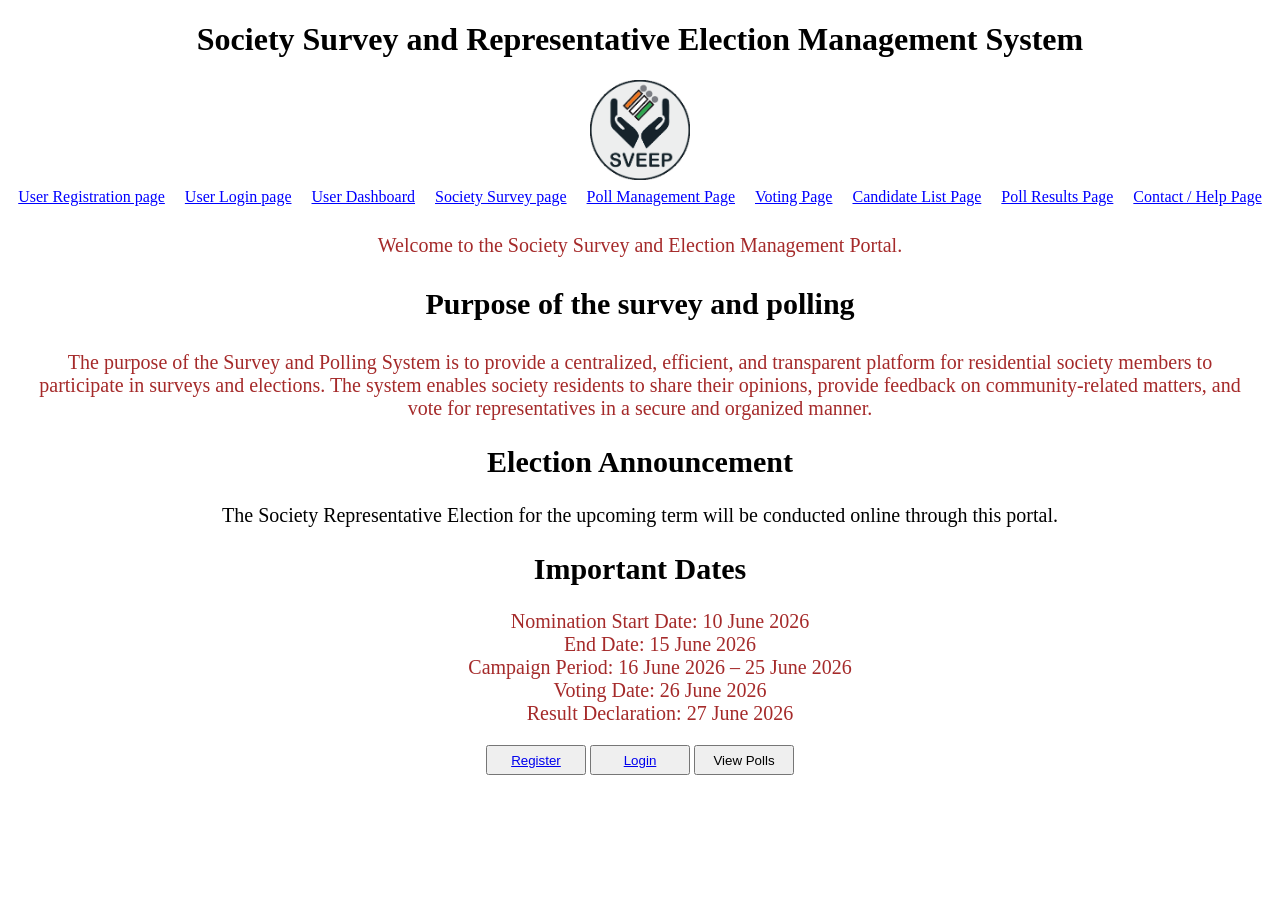
<file: index.html>
<!DOCTYPE html>
<html lang="en">
<head>
    <meta charset="UTF-8">
    <meta name="viewport" content="width=device-width, initial-scale=1.0">
    <title>Society Survey and Representative Election Management System</title>
    <link rel="stylesheet" href="./css/style.css">
</head>
<body>
 <header>
    <h1 style="text-align: center;">Society Survey and Representative Election Management System</h1>
    <img src="./img/logo.png" alt="Logo" width="100px" height="100px" id ="img">
 </header>
 <nav >
    <a href="./register.html" target="_blank">User Registration page</a>
    <a href="./login.html" target="_blank">User Login page</a>
    <a href="./dashboard.html" target="_blank">User Dashboard</a>
    <a href="./survey.html" target="_blank"> Society Survey page</a>
    <a href="./polls.html" target="_blank">Poll Management Page</a>
    <a href="./vote.html" target="_blank">Voting Page</a>
    <a href="./candidates.html" target="_blank">Candidate List Page</a>
    <a href="./results.html" target="_blank">Poll Results Page</a>
    <a href="./contact.html" target="_blank"> Contact / Help Page</a>
 </nav>
 <p>Welcome to the Society Survey and Election Management Portal.</p>
 <h3 style="text-align:center;font-weight: bold;font-size: 30px;">Purpose of the survey and polling</h3>
 <p>The purpose of the Survey and Polling System is to provide a centralized, efficient, and transparent platform for residential society members to participate in surveys and elections. The system enables society residents to share their opinions, provide feedback on community-related matters, and vote for representatives in a secure and organized manner.</p>
<section class="announcement">
<h1>Election Announcement</h1>

The Society Representative Election for the upcoming term will be conducted online through this portal.

<h1>Important Dates</h1>
<ul class="list">
<li>Nomination Start Date: 10 June 2026</li>
<li>End Date: 15 June 2026</li>
<li>Campaign Period: 16 June 2026 – 25 June 2026</li>
<li>Voting Date: 26 June 2026</li>
<li>Result Declaration: 27 June 2026</li>
</ul>
</section>
<section class="butns">
   <button><a href="./register.html">Register</a></button>
   <button><a href="./login.html">Login</a></button>
   <button>View Polls</button>
</section>
</body>

</html>
</file>
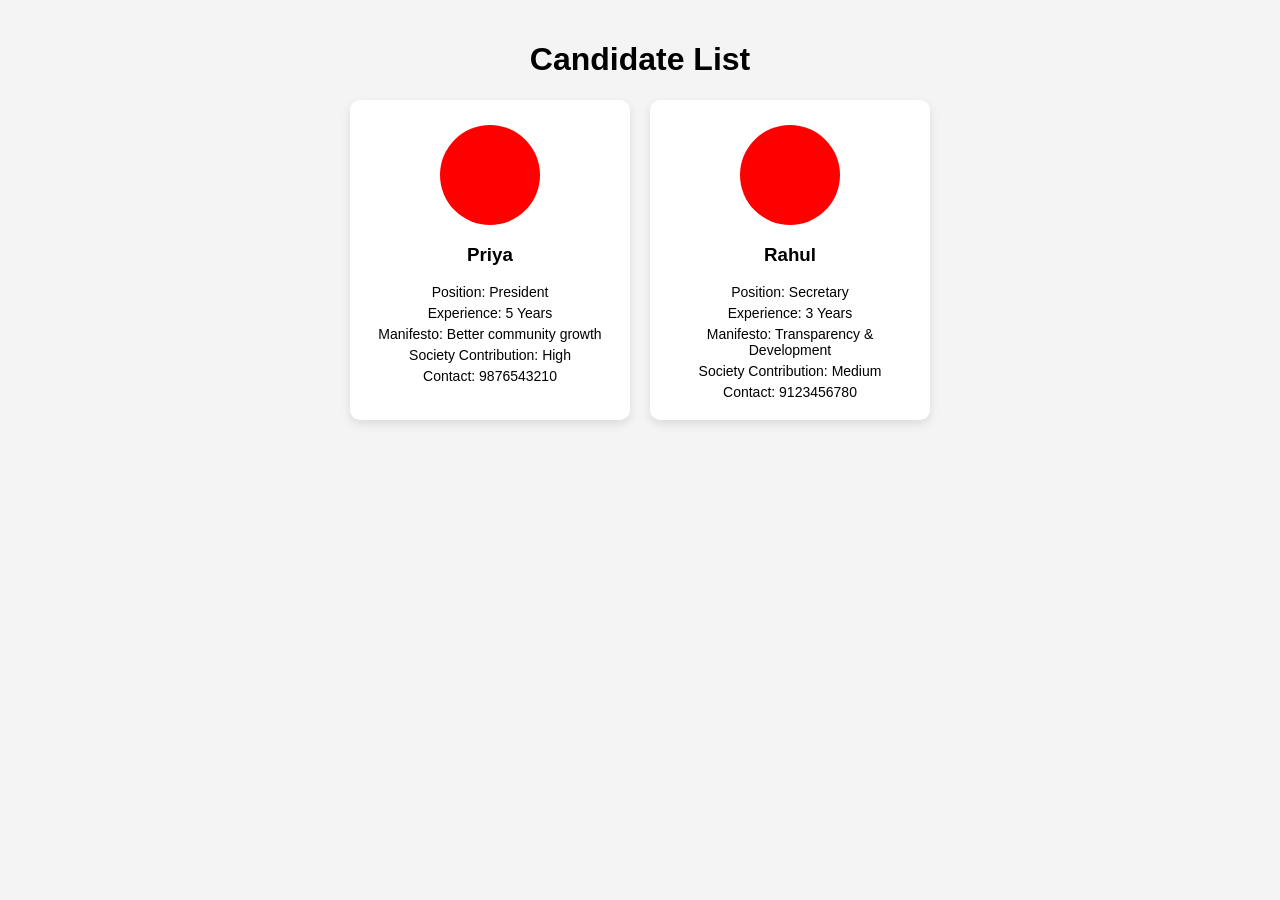
<file: candidates.html>
<!DOCTYPE html>
<html lang="en">
<head>
<meta charset="UTF-8">
<title>Candidate List</title>

<style>
body {
    font-family: Arial, sans-serif;
    background: #f4f4f4;
    margin: 0;
    padding: 20px;
}

h1 {
    text-align: center;
}

.container {
    display: flex;
    flex-wrap: wrap;
    justify-content: center;
    gap: 20px;
}

.card {
    background: white;
    width: 250px;
    padding: 15px;
    border-radius: 10px;
    box-shadow: 0 4px 10px rgba(0,0,0,0.1);
    text-align: center;

    transform: rotateY(0deg);
    transition: transform 0.6s;
    transform-style: preserve-3d;
}

.card:hover {
    transform: rotateY(15deg);
}

.photo {
    width: 100px;
    height: 100px;
    border-radius: 50%;
    background: #ccc;
    margin: 10px auto;
    background-color: red;
    
}

.info {
    font-size: 14px;
    margin: 5px 0;
}
</style>
</head>

<body>

<h1>Candidate List</h1>

<div class="container">

    <div class="card">
        <div class="photo"></div>
        <h3>Priya</h3>
        <div class="info">Position: President</div>
        <div class="info">Experience: 5 Years</div>
        <div class="info">Manifesto: Better community growth</div>
        <div class="info">Society Contribution: High</div>
        <div class="info">Contact: 9876543210</div>
    </div>

    <div class="card">
        <div class="photo"></div>
        <h3>Rahul</h3>
        <div class="info">Position: Secretary</div>
        <div class="info">Experience: 3 Years</div>
        <div class="info">Manifesto: Transparency & Development</div>
        <div class="info">Society Contribution: Medium</div>
        <div class="info">Contact: 9123456780</div>
    </div>

</div>

</body>
</html>
</file>
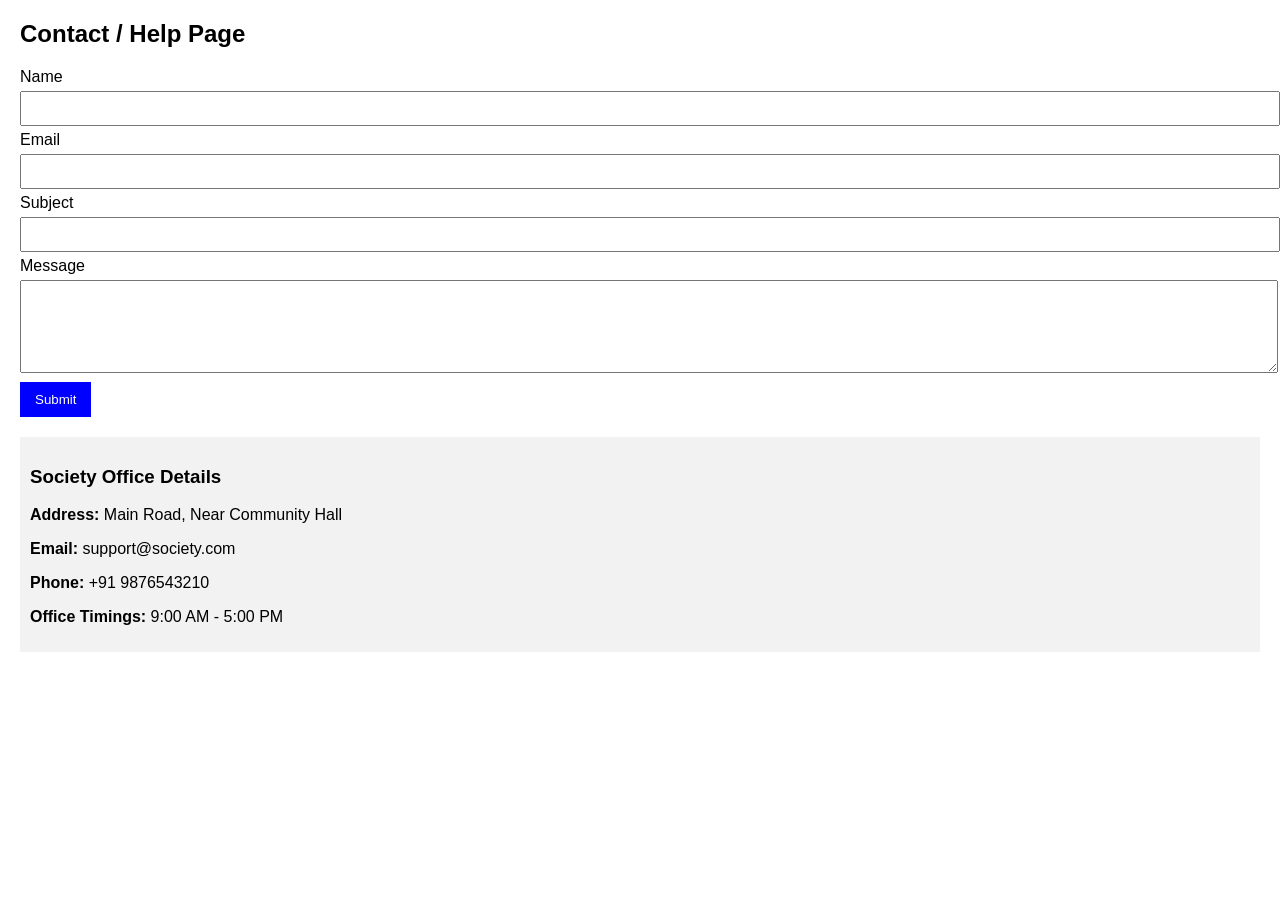
<file: contact.html>
<!DOCTYPE html>
<html>
<head>
    <title>Contact Us</title>
    <style>
        body {
            font-family: Arial;
            margin: 20px;
        }

        input, textarea {
            width: 100%;
            padding: 8px;
            margin: 5px 0;
        }

        button {
            padding: 10px 15px;
            background: blue;
            color: white;
            border: none;
        }

        .info {
            margin-top: 20px;
            padding: 10px;
            background: #f2f2f2;
        }
    </style>
</head>
<body>

<h2>Contact / Help Page</h2>
<form>
    <label>Name</label>
    <input type="text">

    <label>Email</label>
    <input type="email">

    <label>Subject</label>
    <input type="text">

    <label>Message</label>
    <textarea rows="5"></textarea>

    <button type="submit">Submit</button>
</form>
<div class="info">
    <h3>Society Office Details</h3>
    <p><b>Address:</b> Main Road, Near Community Hall</p>
    <p><b>Email:</b> support@society.com</p>
    <p><b>Phone:</b> +91 9876543210</p>
    <p><b>Office Timings:</b> 9:00 AM - 5:00 PM</p>
</div>

</body>
</html>
</file>
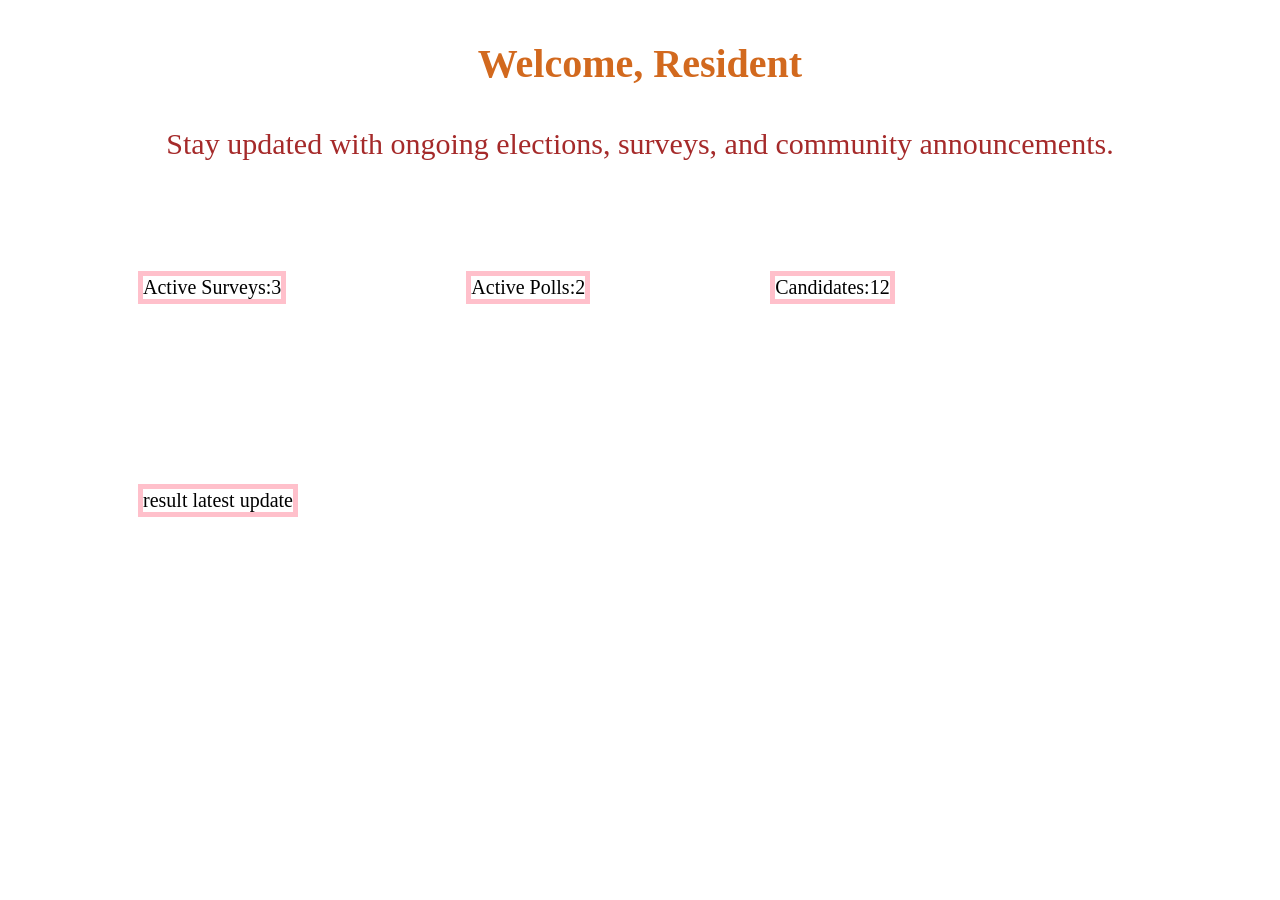
<file: dashboard.html>
<!DOCTYPE html>
<html lang="en">
<head>
    <meta charset="UTF-8">
    <meta name="viewport" content="width=device-width, initial-scale=1.0">
    <title>DashBoard</title>
    <link rel="stylesheet" href="./css/style.css">
</head>
<body>
 <h3 style="color:chocolate;font-size: 40px;text-align:center">Welcome, Resident</h3>
 <p style="font-size: 30px;">Stay updated with ongoing elections, surveys,
and community announcements.</p>
<ul class="boxes">
    <li>Active Surveys:3</li>
    <li>Active Polls:2</li>
    <li>Candidates:12</li>
    <li>result latest update</li>
</ul>
    
</body>
</html>
</file>
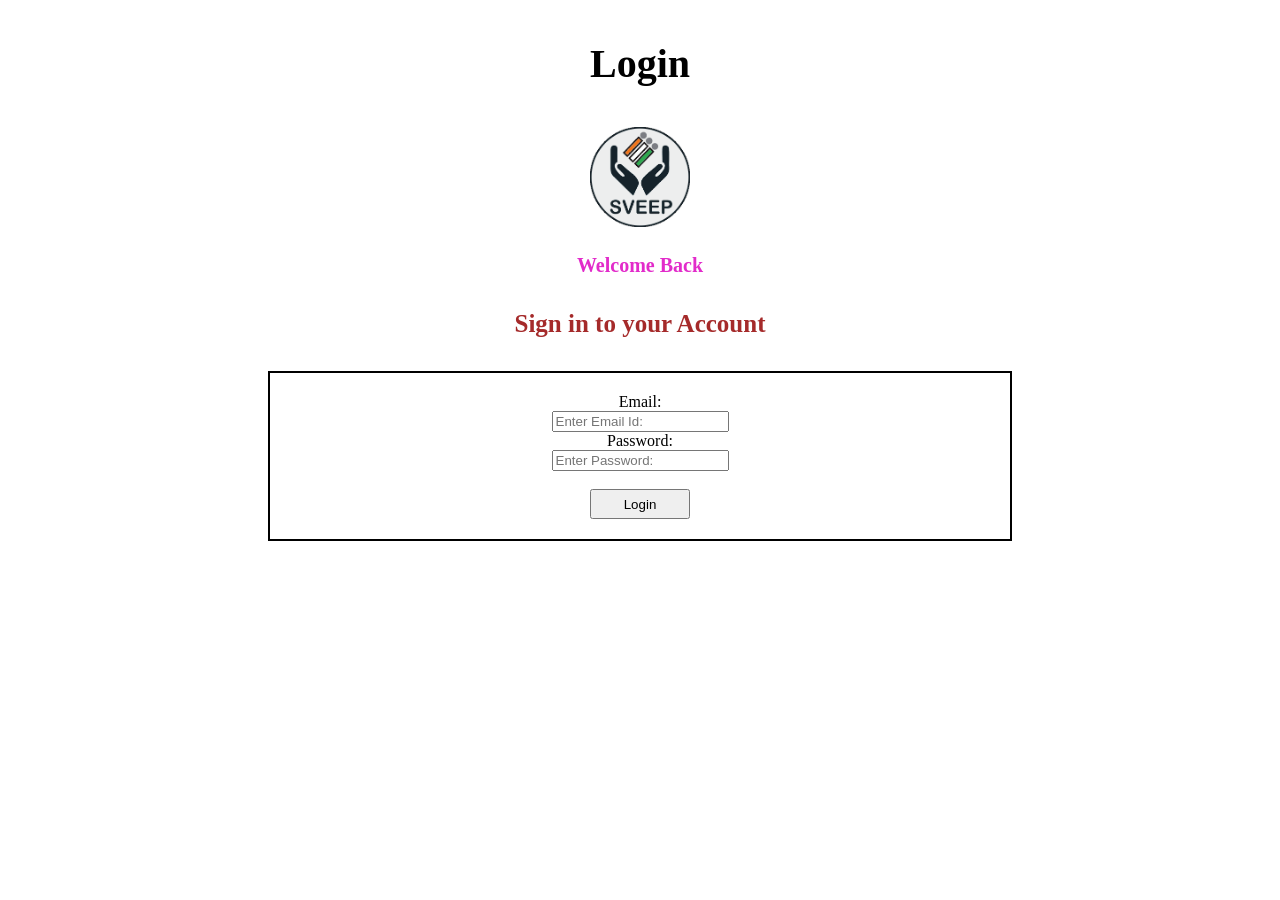
<file: login.html>
<!DOCTYPE html>
<html lang="en">
<head>
    <meta charset="UTF-8">
    <meta name="viewport" content="width=device-width, initial-scale=1.0">
    <title>Login page</title>
    <link rel="stylesheet" href="./css/style.css">
</head>
<body>
    <h3 style="text-align: center;font-size: 40px;">Login</h3>
    <img src="./img/logo.png" alt="Logo" width="100px" height="100px" id ="img">
    <h4 style ="color:rgb(226, 43, 202);font-size:20px;text-align: center;">Welcome Back</h4>
    <h4 style ="color: brown;font-size:25px;text-align: center;">Sign in to your Account</h4>
    <form id="reg">
        Email:<li><input type ="email" id = "emailid" placeholder="Enter Email Id:" required></li>
        Password:<li><input type ="password" id = "pass" placeholder="Enter Password:" required></li>
        <br>
        <button>Login</button>
    </form>
</body>
</html>
</file>
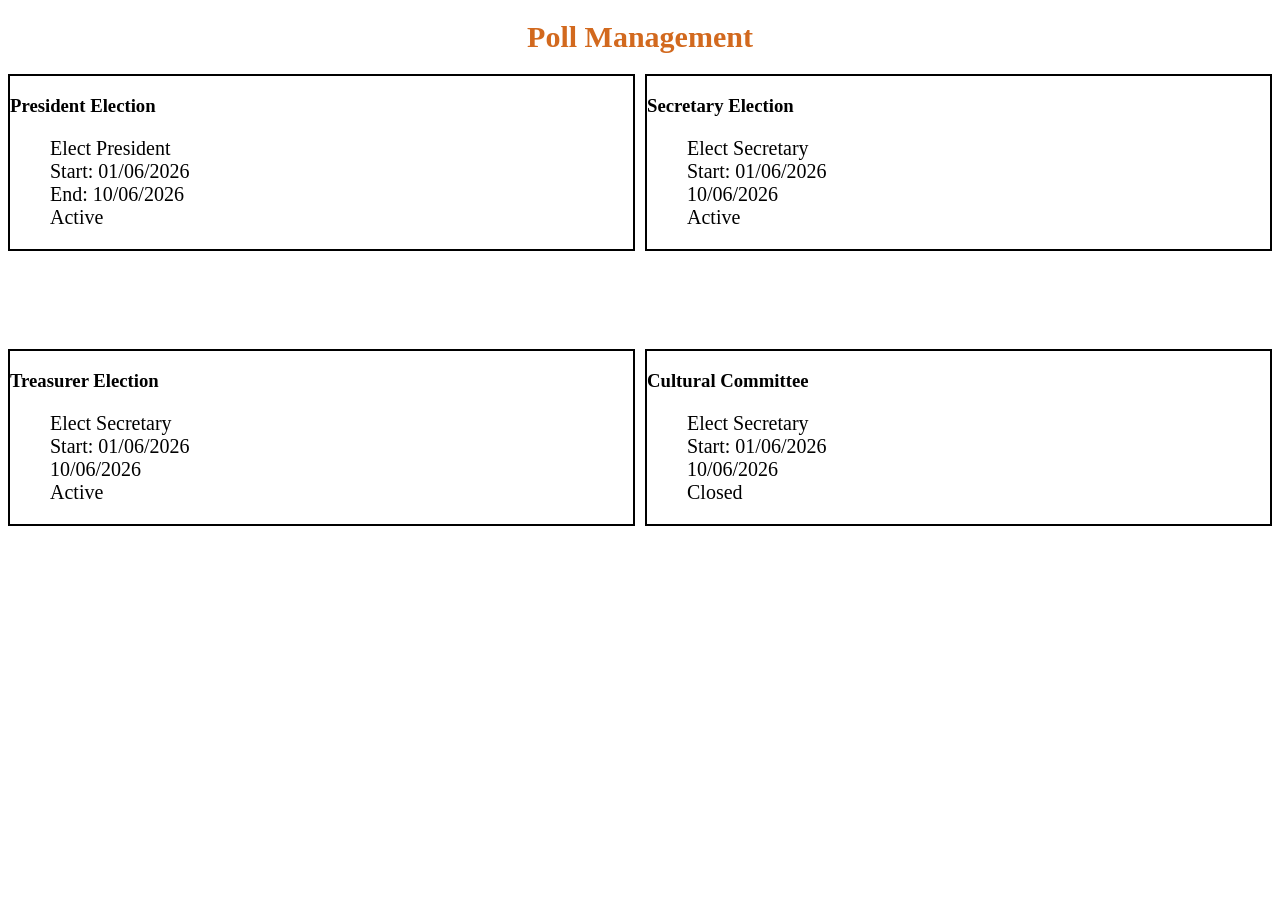
<file: polls.html>
<!DOCTYPE html>
<html lang="en">
<head>
    <meta charset="UTF-8">
    <meta name="viewport" content="width=device-width, initial-scale=1.0">
    <title>Polls Page</title>
    <link rel="stylesheet" href="./css/style.css">
</head>
<body>
    <h1 style="font-size: 30px;color: chocolate;text-align: center;">Poll Management</h1>
    <div class="grid-box">
        <div class="g1" >
            <h3>President Election</h3>
            <ul>
                <li>Elect President</li>
                <li>Start: 01/06/2026</li>
                <li>End: 10/06/2026</li>
                <li> Active </li>
            </ul>

        </div>
        <div class="g2" >
            <h3>Secretary Election</h3>
            <ul>
                <li>Elect Secretary </li>
                <li>Start: 01/06/2026</li>
                <li>10/06/2026 </li>
                <li> Active </li>
            </ul>

        </div>
        <div class="g3" >
            <h3>Treasurer Election</h3>
            <ul>
                <li>Elect Secretary </li>
                <li>Start: 01/06/2026</li>
                <li>10/06/2026 </li>
                <li> Active </li>
            </ul>

        </div>
        <div class="g4" >
            <h3>Cultural Committee</h3>
            <ul>
                <li>Elect Secretary </li>
                <li>Start: 01/06/2026</li>
                <li>10/06/2026 </li>
                <li> Closed </li>
            </ul>

        </div>
    </div>
</body>
</html>
</file>
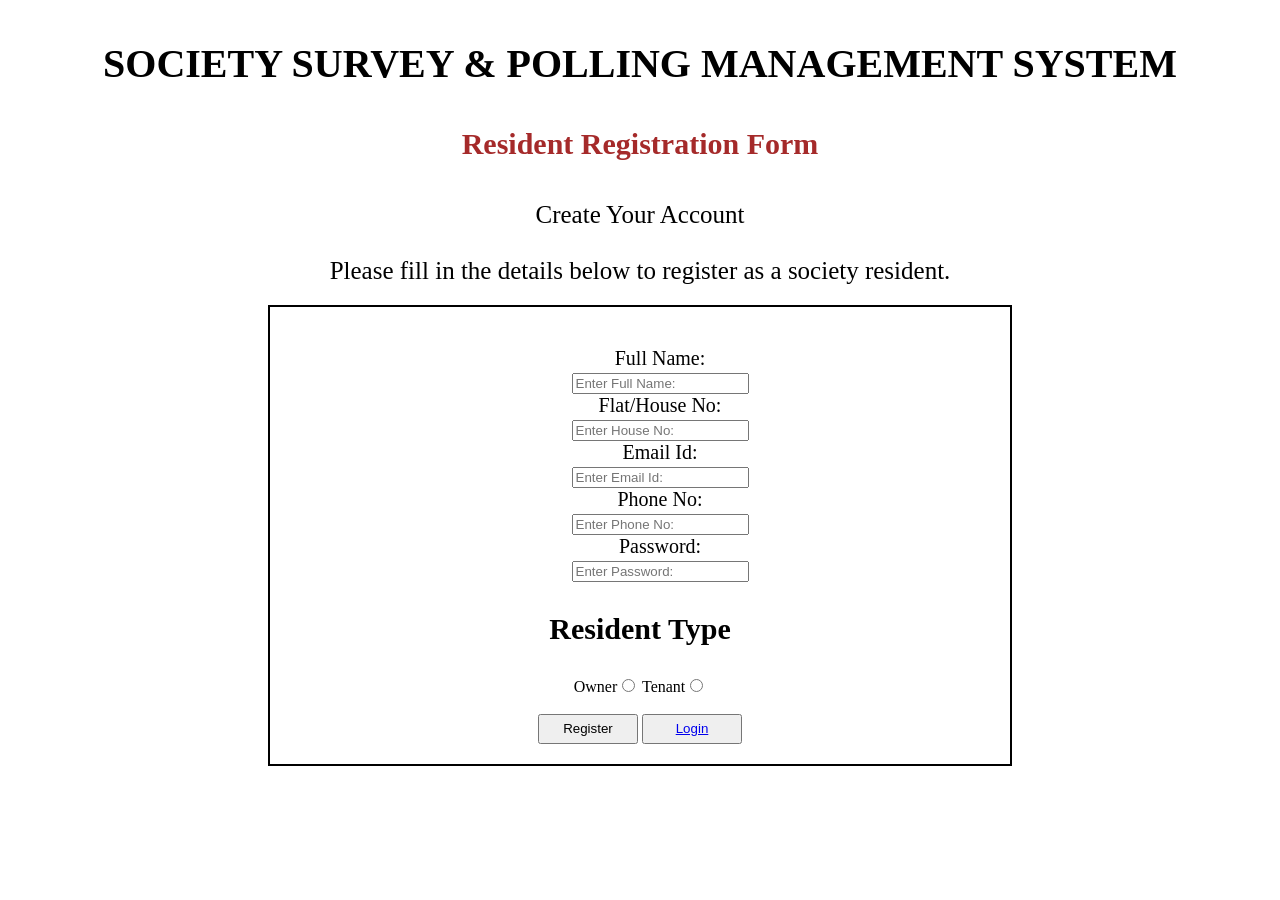
<file: register.html>
<!DOCTYPE html>
<html lang="en">
<head>
    <meta charset="UTF-8">
    <meta name="viewport" content="width=device-width, initial-scale=1.0">
    <title>Registration Page</title>
    <link rel="stylesheet" href="./css/style.css">
</head>
<body>
    <h3 style=";font-size: 40px;font-weight: bold;text-align: center;">SOCIETY SURVEY & POLLING MANAGEMENT SYSTEM</h3>
    <h4 style="color:brown;font-size: 30px;font-weight: bold;text-align: center;">Resident Registration Form</h4>
    <p style="color:black;font-size:25px"> Create Your Account
    <br>
    <br>
    Please fill in the details below to register as a society resident.
    </pre>
</p>
<form id="reg">
    <ul>
        Full Name:<li><input type ="text" id = "name" placeholder="Enter Full Name:" required></li>
        Flat/House No:<li><input type ="address" id = "address" placeholder="Enter House No:" required></li>
        Email Id:<li><input type ="email" id = "emailid" placeholder="Enter Email Id:" required></li>
        Phone No:<li><input type ="tel" id = "mobileno" placeholder="Enter Phone No:" required></li>
        Password:<li><input type ="password" id = "pass" placeholder="Enter Password:" required></li>
    </ul>
    <h3 class = "purpose">Resident Type</h3>
    Owner<input type = "radio" id="owner" name="res" value="Owner">
    Tenant<input type = "radio" id="tenant" name="res" value="tenant">
    <br>
    <br>
    <button>Register</button>
    <button><a href="./login.html">Login</a></button>
</form>
</body>
</html>
</file>
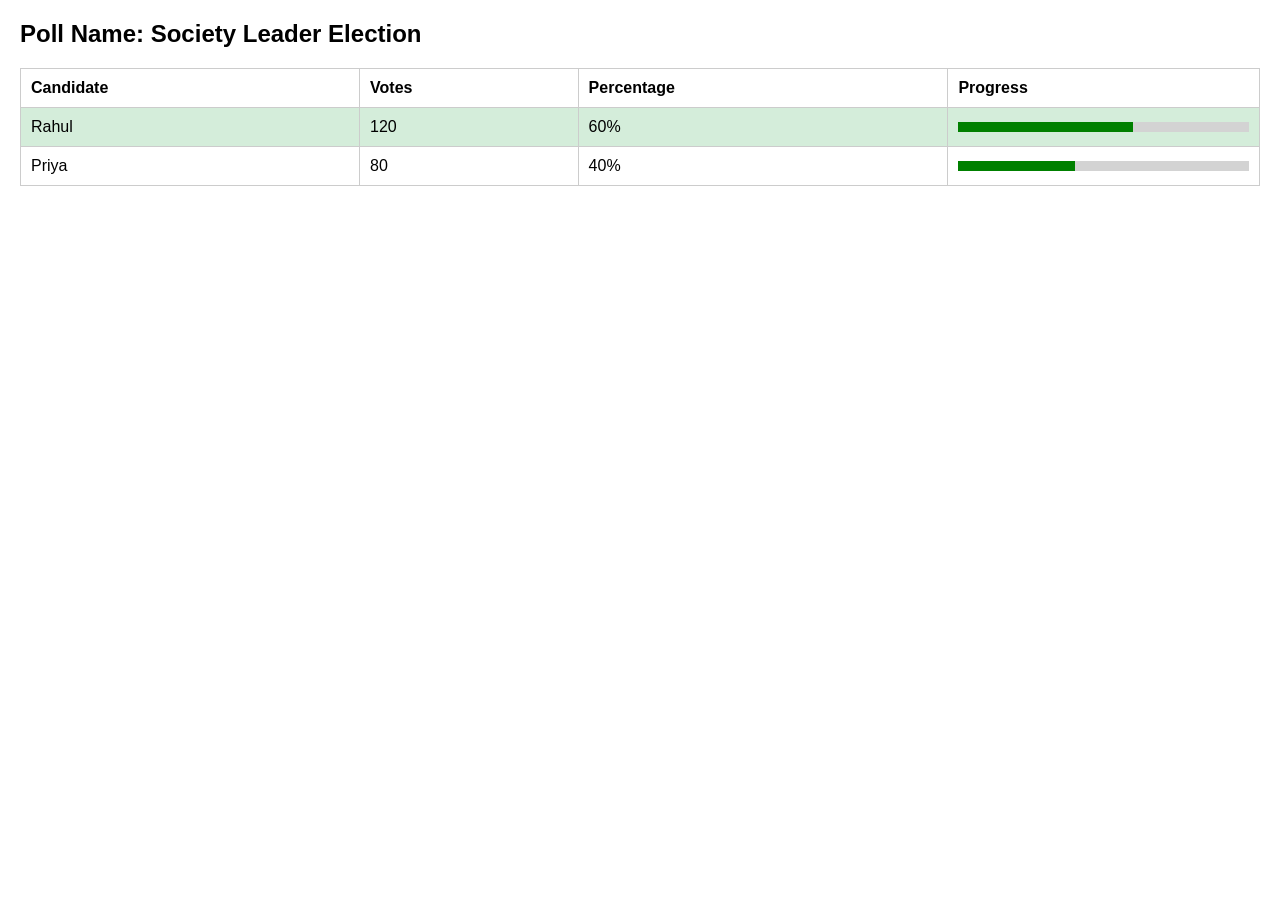
<file: results.html>
<!DOCTYPE html>
<html>
<head>
    <title>Poll Results</title>
    <style>
        body {
            font-family: Arial;
            margin: 20px;
        }

        table {
            width: 100%;
            border-collapse: collapse;
        }

        th, td {
            border: 1px solid #ccc;
            padding: 10px;
            text-align: left;
        }

        .bar {
            height: 10px;
            background: lightgray;
            width: 100%;
        }

        .fill {
            height: 10px;
            background: green;
        }

        .winner {
            background: #d4edda;
        }
    </style>
</head>
<body>

<h2>Poll Name: Society Leader Election</h2>

<table>
    <tr>
        <th>Candidate</th>
        <th>Votes</th>
        <th>Percentage</th>
        <th>Progress</th>
    </tr>

    <tr class="winner">
        <td>Rahul</td>
        <td>120</td>
        <td>60%</td>
        <td>
            <div class="bar">
                <div class="fill" style="width:60%"></div>
            </div>
        </td>
    </tr>

    <tr>
        <td>Priya</td>
        <td>80</td>
        <td>40%</td>
        <td>
            <div class="bar">
                <div class="fill" style="width:40%"></div>
            </div>
        </td>
    </tr>

</table>

</body>
</html>
</file>
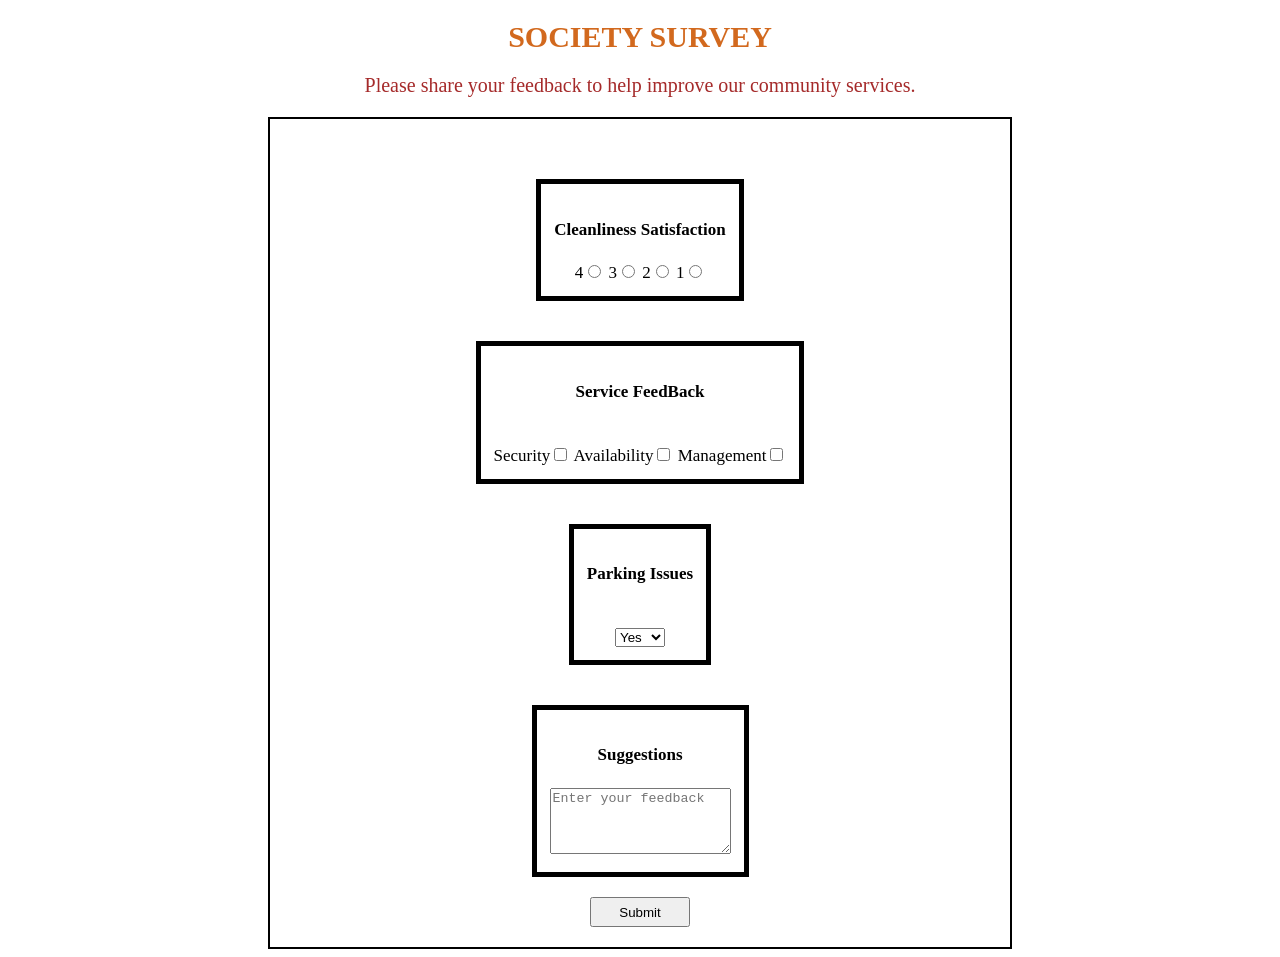
<file: survey.html>
<!DOCTYPE html>
<html lang="en">
<head>
    <meta charset="UTF-8">
    <meta name="viewport" content="width=device-width, initial-scale=1.0">
    <title>Survey Page</title>
    <link rel="stylesheet" href="./css/style.css">
</head>
<body>
    <h1 style="font-size: 30px;color: chocolate;text-align: center;">SOCIETY SURVEY</h1>
    <p>Please share your feedback to help improve
our community services.</p>
    <div class ="flex-box">
        <form id ="reg" class="formm" style="text-align: center;font-size: 17px;"><br>
            <div>
            <h4>Cleanliness Satisfaction</h4>
            4<input type="radio" name="clean" id="e" value="4">
            3<input type="radio" name="clean" id="vg" value="3">
            2<input type="radio" name="clean" id="g" value="2">
            1<input type="radio" name="clean" id="p" value="1">
            <br>
            </div>
            <div>
            <h4>Service FeedBack</h4><br>
            Security<input type="checkbox" name="clean1" value="4">
            Availability<input type="checkbox" name="clean2" value="3">
            Management<input type="checkbox" name="clean3" value="2">
            <br>
            </div>
            <div>
            <h4>Parking Issues</h4>
            <br>
            <select aria-label="Issue">
                <option value="yes">Yes</option>
                <option value="no">No</option>
                <option value="both">Both</option>
            </select>
            </div>
            <div>
            <h4>Suggestions</h4>
            <textarea name="feedback" rows="4" placeholder="Enter your feedback" aria-label="Suggest"></textarea>
            </div>
            <button>Submit</button>
        </form>
    </div>
</body>
</html>
</file>
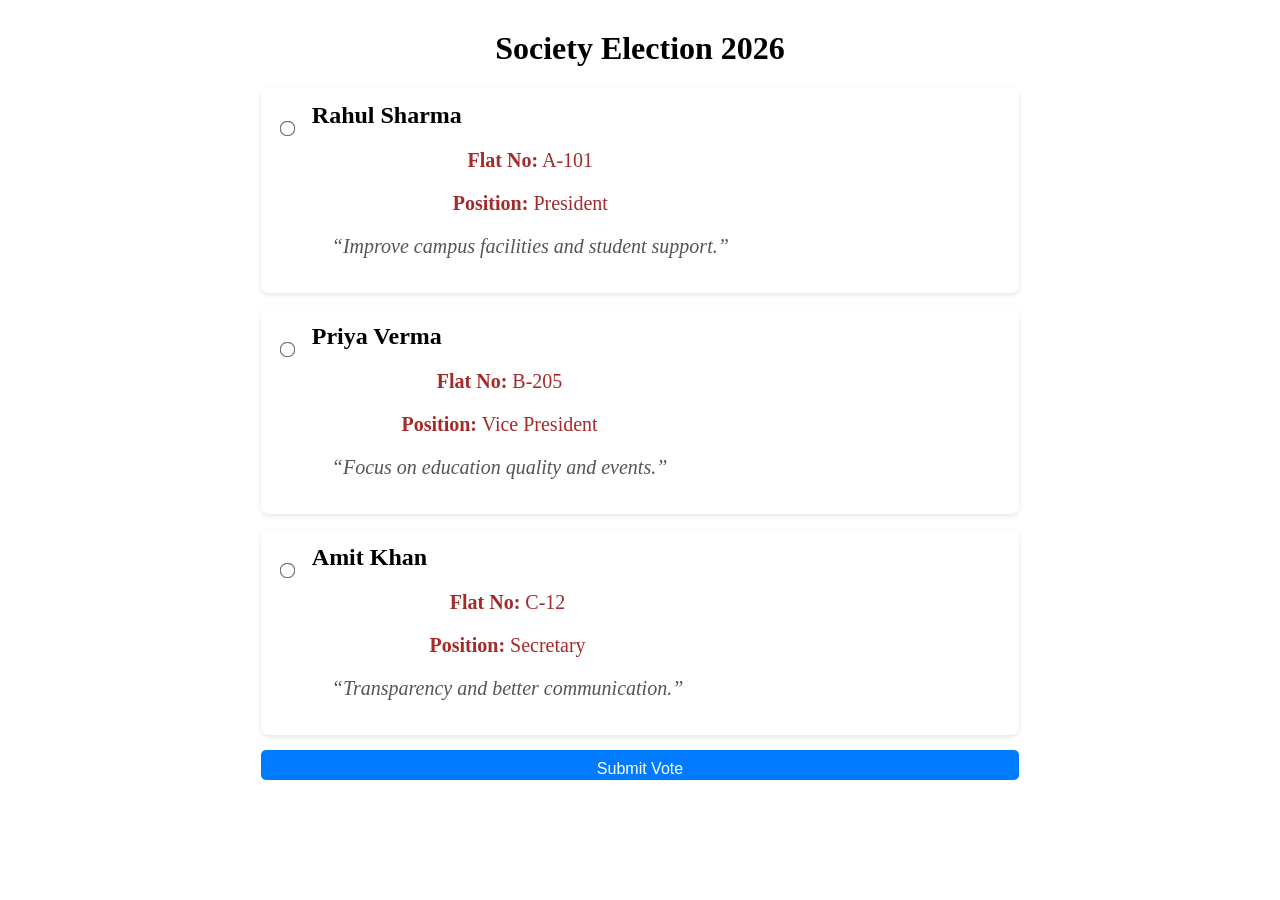
<file: vote.html>
<!DOCTYPE html>
<html lang="en">
<head>
  <meta charset="UTF-8">
  <title>Voting Page</title>
  <link rel="stylesheet" href="./css/style.css">
</head>
<body>

  <div class="container">

    <h1 class="title">Society Election 2026</h1>

    <form>
 
      <div class="card">
        <input type="radio" name="candidate" value="1">
        <div class="info">
          <h2>Rahul Sharma</h2>
          <p><b>Flat No:</b> A-101</p>
          <p><b>Position:</b> President</p>
          <p class="msg">“Improve campus facilities and student support.”</p>
        </div>
      </div>
 
      <div class="card">
        <input type="radio" name="candidate" value="2">
        <div class="info">
          <h2>Priya Verma</h2>
          <p><b>Flat No:</b> B-205</p>
          <p><b>Position:</b> Vice President</p>
          <p class="msg">“Focus on education quality and events.”</p>
        </div>
      </div>

       
      <div class="card">
        <input type="radio" name="candidate" value="3">
        <div class="info">
          <h2>Amit Khan</h2>
          <p><b>Flat No:</b> C-12</p>
          <p><b>Position:</b> Secretary</p>
          <p class="msg">“Transparency and better communication.”</p>
        </div>
      </div>

      <button type="submit" class="btn">Submit Vote</button>

    </form>

  </div>

</body>
</html>
</file>
<file: css/style.css>
#img{
        background-color: blanchedalmond;
        display: block;
        text-align: center;
        margin:auto;
    }
    nav{
        text-align: center;
    }
    nav a{
        text-align: center;
        color:blue;
        display: inline-block;
        padding:8px;
        
    }
    a:hover{
       color:black;
    }
    p{
        margin: 20px;
        text-align: center;
        font-size: 20px;
        color: brown;
    }
    .announcement{
        text-align:center;
        font-size: 20px;
        
    }
    .list{
        list-style-type:none;
        color:brown;
    }
    .butns{
        text-align:center;
        
    }
    button{
        width: 100px;
        height: 30px;
        
    }
    #reg{
        border:2px solid black; 
        text-align: center;
        padding:20px;
        width:700px;
        margin-inline: auto;
        list-style-type: none;
    }

    ul{
        list-style-type:none;
        font-size: 20px;
    }
    .purpose{
        text-align: center;
        font-size: 30px;
    }
   .boxes li{
        border:5px solid pink; 
        width:fit-content;
        margin:90px;
        list-style-type: none;
        float:left
        
   }
   .boxes li:hover{
    background-color: aqua;
   }
   .formm{
    display:flex;
    flex-direction:column;
    justify-content: space-evenly;
    align-items:center;
    flex-wrap:wrap;
   }
   .formm div{
    border: 5px solid black;
    margin:20px;
    padding:13px;
   }
  .grid-box{
    display:grid;
    grid-template-areas: "g1 g2"
                         "g3 g4";
    gap:10px;
    grid-template-rows: 2fr 4fr;
    grid-template-columns: 1fr 1fr;
    justify-content: space-evenly;
    align-items: center;
  }
  .grid-box div{
    border:2px solid black;
  }

.container {
  width: 60%;
  margin: 30px auto;
}

.title {
  text-align: center;
  margin-bottom: 20px;
}

.card {
  background: #fff;
  padding: 15px;
  margin-bottom: 15px;
  border-radius: 8px;
  display: flex;
  align-items: flex-start;
  gap: 15px;
  box-shadow: 0 2px 5px rgba(0,0,0,0.1);
  transition: all 0.3s ease;
  cursor: pointer;
}


.card:hover {
  transform: translateY(-5px);
  box-shadow: 0 8px 20px rgba(0,0,0,0.15);
}


.card input {
  margin-top: 20px;
  transform: scale(1.2);
}

.info h2 {
  margin: 0;
}

.msg {
  color: #555;
  font-style: italic;
}


.btn {
  display: block;
  width: 100%;
  padding: 10px;
  background: #007bff;
  color: white;
  border: none;
  border-radius: 5px;
  font-size: 16px;
  cursor: pointer;

  transition: all 0.3s ease;
}

.btn:hover {
  background: #0056b3;
  transform: scale(1.02);
}


.card input:checked + .info {
  animation: glow 0.4s ease;
}

@keyframes glow {
  0% {
    background: red;
  }
  100% {
    background: transparent;
  }
}
</file>
